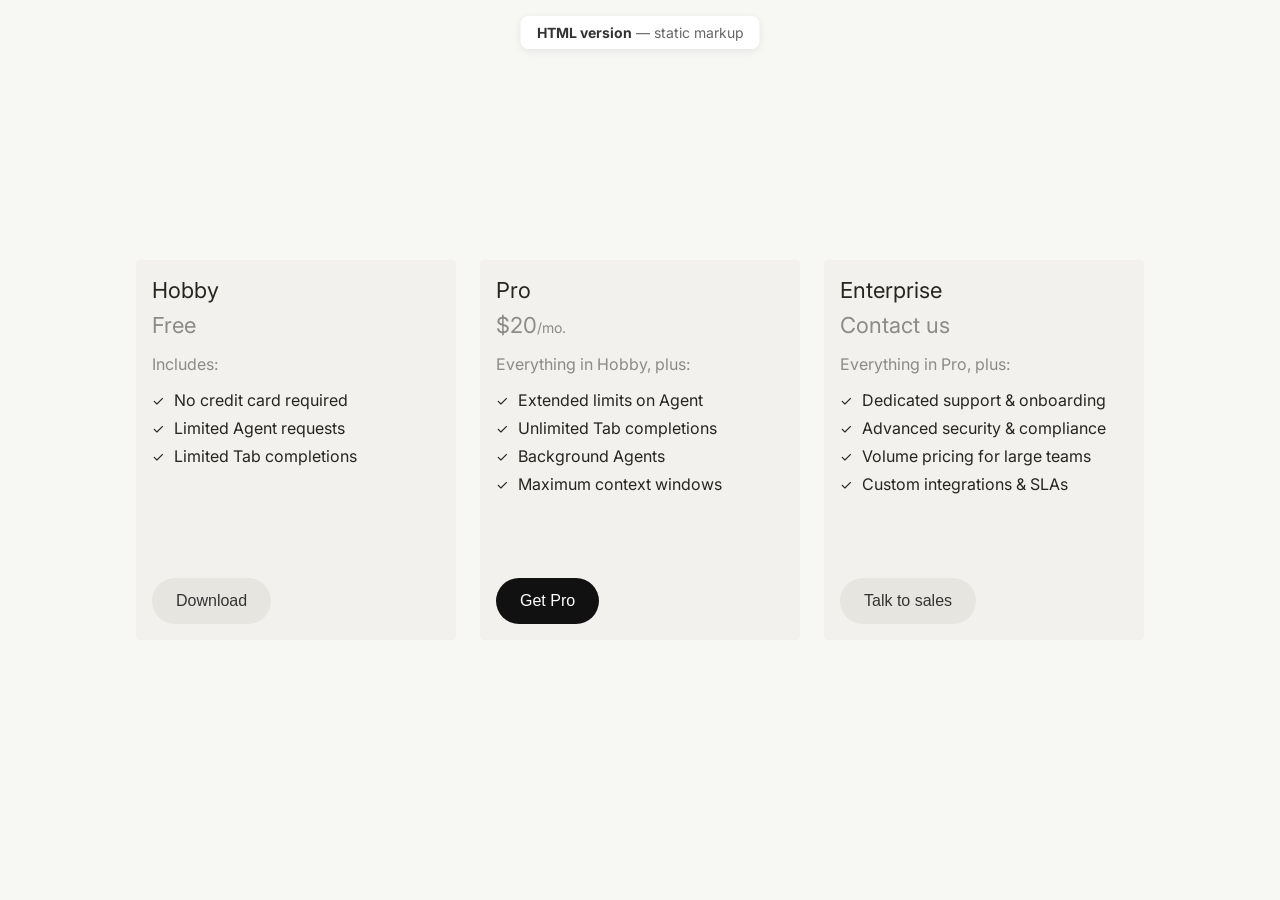
<file: index.html>
<!DOCTYPE html>
<!-- Use HTML5 so modern layout, typography, and accessibility features work as expected -->
<html lang="en">
<head>
    <!-- Ensure text (including icons and punctuation) renders consistently across browsers -->
    <meta charset="UTF-8">

    <!-- Make the layout responsive so cards look good on phones, tablets, and desktops -->
    <meta name="viewport" content="width=device-width, initial-scale=1.0">

    <!-- Text shown in the browser tab for this pricing page -->
    <title>Pricing Plans — HTML version</title>

    <!-- Performance hints: open early connections to Google Fonts servers -->
    <link rel="preconnect" href="https://fonts.googleapis.com">
    <link rel="preconnect" href="https://fonts.gstatic.com" crossorigin>

    <!-- Load the Inter font family used by the design system -->
    <link href="https://fonts.googleapis.com/css2?family=Inter:wght@400;500;600;700&display=swap" rel="stylesheet">

    <!-- Main stylesheet that controls all spacing, colors, and typography -->
    <link rel="stylesheet" href="styles.css">
</head>
<body>
    <!-- Fixed label at the top explaining this is the plain HTML version -->
    <p class="page-label">
        <strong>HTML version</strong> — static markup
    </p>

    <!-- Flex container that holds all pricing cards side‑by‑side -->
    <div class="cards-container">

        <!-- Pricing card for the free Hobby plan -->
        <div class="card">
            <!-- Top portion of the card: plan name, price, and feature bullets -->
            <div class="card-top">
                <!-- Plan name styling comes from .card-title in CSS -->
                <h3 class="card-title">Hobby</h3>

                <!-- Price row; kept simple here since the plan is free -->
                <p class="card-price">
                    <span class="card-price-amount">Free</span>
                </p>

                <!-- Feature list section describing what is included in this plan -->
                <div class="card-content">
                    <p class="includes-text">Includes:</p>
                    <ul class="features-list">
                        <li>
                            <!-- Checkmark icon aligned with text via flex styles -->
                            <span class="checkmark">✓</span>
                            No credit card required
                        </li>
                        <li>
                            <span class="checkmark">✓</span>
                            Limited Agent requests
                        </li>
                        <li>
                            <span class="checkmark">✓</span>
                            Limited Tab completions
                        </li>
                    </ul>
                </div>
            </div>

            <!-- Secondary call‑to‑action for the Hobby plan -->
            <button class="download-button secondary">Download</button>
        </div>

        <div class="card">
            <!-- Top portion of the card: plan name, price, and expanded feature list -->
            <div class="card-top">
                <!-- Plan name for the Pro tier -->
                <h3 class="card-title">Pro</h3>

                <!-- Price row with amount and billing period split for styling control -->
                <p class="card-price">
                    <span class="card-price-amount">$20</span>
                    <span class="card-price-period">/mo.</span>
                </p>

                <!-- Feature section outlining what is added on top of Hobby -->
                <div class="card-content">
                    <p class="includes-text">Everything in Hobby, plus:</p>
                    <ul class="features-list">
                        <li>
                            <span class="checkmark">✓</span>
                            Extended limits on Agent
                        </li>
                        <li>
                            <span class="checkmark">✓</span>
                            Unlimited Tab completions
                        </li>
                        <li>
                            <span class="checkmark">✓</span>
                            Background Agents
                        </li>
                        <li>
                            <span class="checkmark">✓</span>
                            Maximum context windows
                        </li>
                    </ul>
                </div>
            </div>

            <!-- Primary call‑to‑action; styled to stand out as the main choice -->
            <button class="download-button primary">Get Pro</button>
        </div>

        <div class="card">
            <div class="card-top">
                <h3 class="card-title">Enterprise</h3>
                <p class="card-price">
                    <span class="card-price-amount">Contact us</span>
                </p>
                <div class="card-content">
                    <p class="includes-text">Everything in Pro, plus:</p>
                    <ul class="features-list">
                        <li>
                            <span class="checkmark">✓</span>
                            Dedicated support &amp; onboarding
                        </li>
                        <li>
                            <span class="checkmark">✓</span>
                            Advanced security &amp; compliance
                        </li>
                        <li>
                            <span class="checkmark">✓</span>
                            Volume pricing for large teams
                        </li>
                        <li>
                            <span class="checkmark">✓</span>
                            Custom integrations &amp; SLAs
                        </li>
                    </ul>
                </div>
            </div>
            <button class="download-button secondary">Talk to sales</button>
        </div>
    </div>
</body>
</html>
</file>
<file: styles.css>
/* Global reset so spacing and sizing start from a clean baseline */
* {
    margin: 0;
    padding: 0;
    box-sizing: border-box; /* Include padding + border inside declared width/height */
}

/* Page‑level layout and background */
body {
    font-family: 'Inter', -apple-system, BlinkMacSystemFont, 'Segoe UI', Roboto, sans-serif; /* System‑friendly type stack */
    background-color: #f7f7f4; /* Soft off‑white background for subtle contrast with cards */
    display: flex; /* Center the cards block inside the viewport */
    justify-content: center;
    align-items: center;
    min-height: 100vh; /* Ensure full‑height viewport on short pages */
    padding: 20px; /* Breathing room on small screens */
}

/* Horizontal container that holds the pricing cards */
.cards-container {
    display: flex;
    flex-direction: row;
    gap: 24px; /* Visual space between cards */
    flex-wrap: nowrap; /* Keep cards in a single row (can be made wrap if needed) */
    justify-content: center;
    align-items: flex-start; /* Align card tops to keep headers on one line */
}

/* Individual pricing card shell */
.card {
    display: flex;
    flex-direction: column; /* Stack header, content, and button vertically */
    min-height: 380px; /* Ensure enough height so buttons align across cards */
    background-color: #f2f1ed; /* Slightly darker than page for card contrast */
    border-radius: 4px; /* Subtle rounding to soften card edges */
    padding: 16px;
    width: 320px; /* Fixed width so cards feel consistent */
    flex-shrink: 0; /* Prevent cards from shrinking too tightly on narrow viewports */
}

/* Wrapper for the top portion of each card (title + price + features) */
.card-top {
    display: flex;
    flex-direction: column;
}

/* Plan title styling (Hobby / Pro) */
.card-title {
    font-size: 22px;
    line-height: 28px;
    font-weight: 400;
    color: #26251e; /* Dark neutral for strong readability */
    margin-bottom: 8px;
}

/* Price row: groups the amount and billing period */
.card-price {
    font-size: 20px;
    color: rgba(38, 37, 30, 0.5); /* Softer tone compared to the title */
    display: inline-flex; /* Keep price inline while aligning baselines */
    align-items: baseline; /* Align number and /mo. neatly on the baseline */
}

/* Main price number styling */
.card-price-amount {
    font-size: 22px;
    font-weight: 400;
    color: rgba(38, 37, 30, 0.5);
}

/* Billing cadence (e.g., /mo.) */
.card-price-period {
    font-size: 14px;
    color: rgba(38, 37, 30, 0.5);
}

/* Container for the "Includes" label and feature bullets */
.card-content {
    margin-bottom: 32px; /* Reserve room so the button has separation */
}

/* Small label above the feature list */
.includes-text {
    font-size: 16px;
    color: rgba(38, 37, 30, 0.5);
    margin: 16px 0px;
}

/* Remove default list styling so we can fully control layout */
.features-list {
    list-style: none;
    padding: 0;
}

/* Each feature row inside the list */
.features-list li {
    display: flex; /* Align checkmark and text on one row */
    align-items: center;
    margin-bottom: 8px;
    font-size: 16px;
    color: #26251e;
}

/* Checkmark icon to the left of each feature */
.checkmark {
    color: #26251e;
    font-size: 14px;
    margin-right: 10px; /* Space between icon and text */
    font-weight: 400;
}

/* Base visual style for all card buttons */
.download-button {
    margin-top: auto; /* Push button to the bottom of the card */
    width: fit-content; /* Button grows just large enough for its text */
    background-color: #e6e5e0;
    border: none;
    border-radius: 999px; /* Full pill shape */
    padding: 14px 24px;
    font-size: 16px;
    font-weight: 500;
    color: #333;
    cursor: pointer;
    transition: background-color 0.2s ease; /* Subtle hover feedback */
}

/* Hover state for the neutral (secondary) button */
.download-button:hover {
    background-color: #D8D6CE;
}

/* Active/pressed state keeps the same tone for quick taps */
.download-button:active {
    background-color: #D8D6CE;
}

/* Primary button variant used for the Pro plan */
.download-button.primary {
    background-color: #111; /* Strong contrast, feels like main CTA */
    color: #fff;
}

/* Slightly lighter hover state for the primary button */
.download-button.primary:hover {
    background-color: #333;
}

/* Keep pressed state consistent with hover for a simple interaction model */
.download-button.primary:active {
    background-color: #333;
}

.download-button.tertiary {
    background-color: transparent;
    color: #333;
    border: 1px solid #c2c1ba;
}

.download-button.tertiary:hover {
    background-color: #e0dfdb;
}

.download-button.tertiary:active {
    background-color: #e0dfdb;
}

.page-label {
    position: fixed;
    top: 16px;
    left: 50%;
    transform: translateX(-50%); /* Center horizontally by shifting half its width */
    font-size: 14px;
    color: #666;
    background: #fff;
    padding: 8px 16px;
    border-radius: 8px;
    box-shadow: 0 2px 8px rgba(0,0,0,0.08); /* Soft, subtle elevation */
}

/* Highlight the "HTML version" text within the page label */
.page-label strong {
    color: #333;
}
</file>
